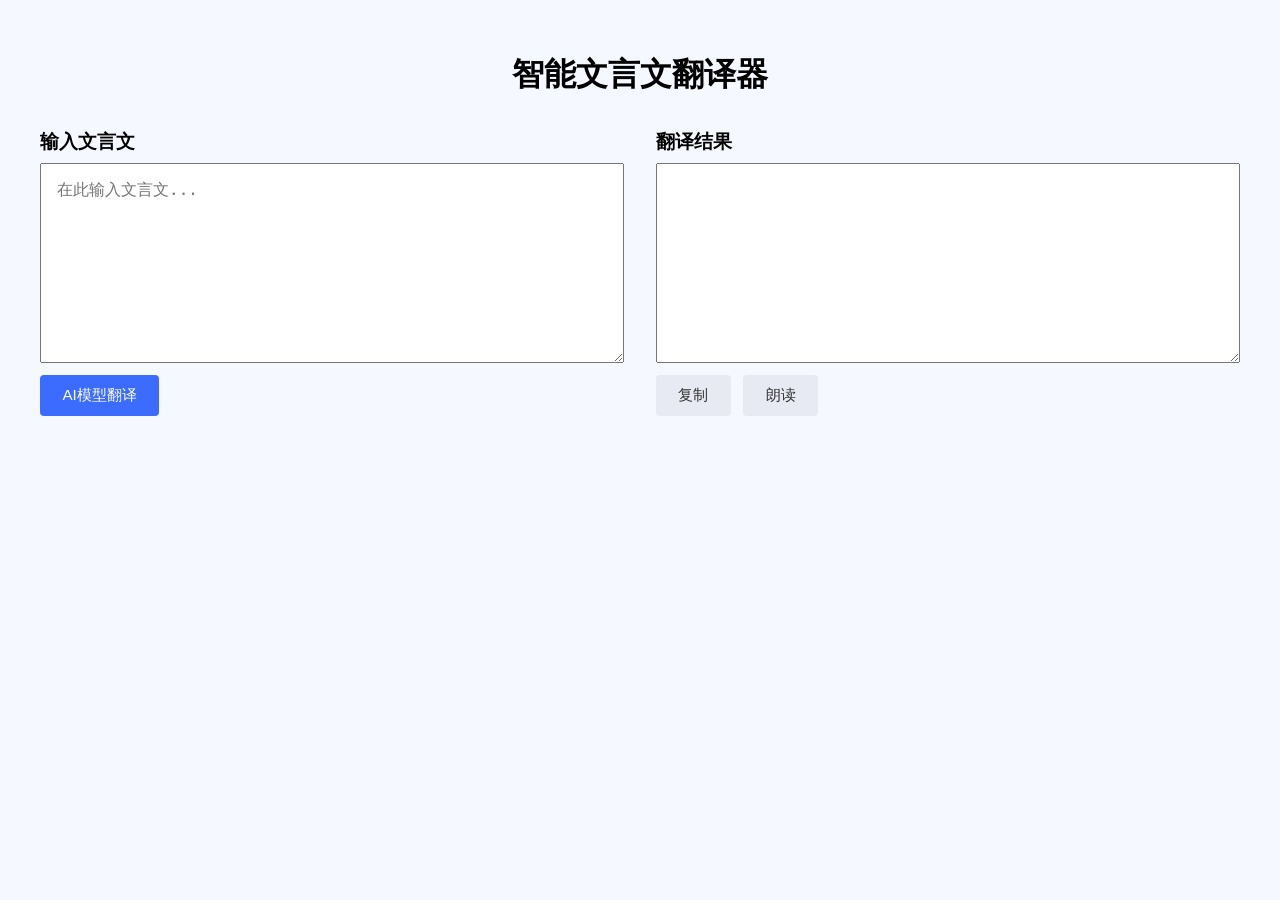
<file: static/index.html>
<!DOCTYPE html>
<html lang="zh-CN">
  <head>
    <meta charset="UTF-8" />
    <title>智能文言文翻译器</title>
    <style>
      body {
        margin: 0;
        padding: 0;
        font-family: -apple-system, BlinkMacSystemFont, "Segoe UI", Roboto,
          Oxygen, Ubuntu, Cantarell, "Open Sans", "Helvetica Neue", sans-serif;
        background: #f5f8ff;
      }
      .container {
        max-width: 1200px;
        margin: 0 auto;
        padding: 2rem;
      }
      textarea {
        width: 100%;
        height: 200px;
        padding: 1rem;
        resize: vertical;
        box-sizing: border-box;
        font-size: 1rem;
      }
      button {
        cursor: pointer;
        border: none;
        border-radius: 4px;
        padding: 0.6rem 1.4rem;
        font-size: 0.95rem;
      }
      .primary {
        background: #3b6cff;
        color: #fff;
      }
      .secondary {
        background: #e7eaf3;
        color: #333;
        margin-right: 0.5rem;
      }
      h1 {
        text-align: center;
        margin-bottom: 2rem;
      }
      h3 {
        margin: 0 0 0.5rem 0;
      }
      .flex {
        display: flex;
        flex-wrap: wrap;
        gap: 2rem;
      }
      .box {
        flex: 1;
        min-width: 280px;
      }
    </style>
  </head>
  <body>
    <div class="container">
      <h1>智能文言文翻译器</h1>
      <div class="flex">
        <div class="box">
          <h3>输入文言文</h3>
          <textarea id="input" placeholder="在此输入文言文..."></textarea>
          <button id="translateBtn" class="primary" style="margin-top: 0.5rem">
            AI模型翻译
          </button>
        </div>

        <div class="box">
          <h3>翻译结果</h3>
          <textarea id="output" readonly></textarea>
          <div style="margin-top: 0.5rem">
            <button id="copyBtn" class="secondary">复制</button>
            <button id="readBtn" class="secondary">朗读</button>
          </div>
        </div>
      </div>
    </div>

    <script src="/static/script.js"></script>
  </body>
</html>
</file>
